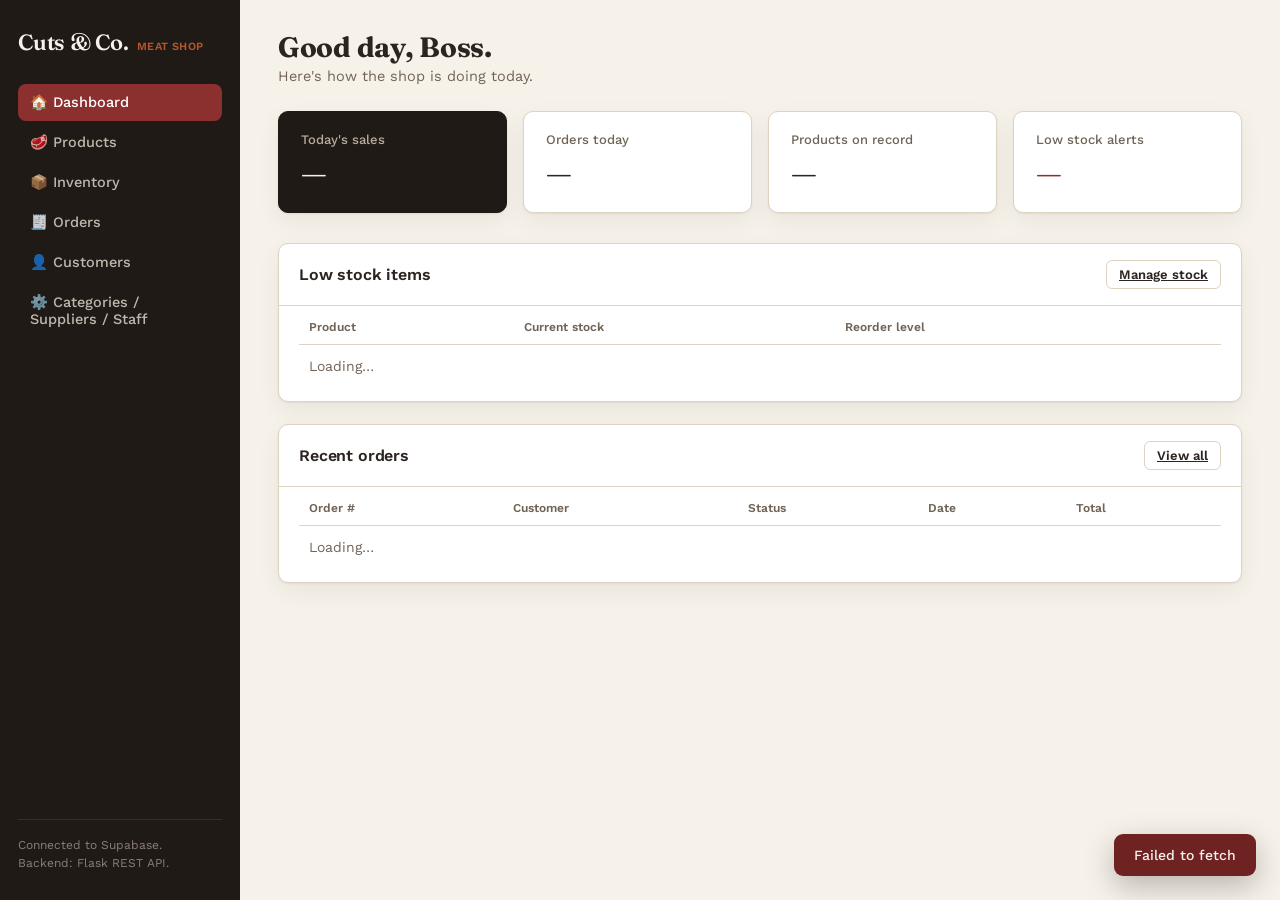
<file: frontend/index.html>
<!DOCTYPE html>
<html lang="en">
<head>
<meta charset="UTF-8">
<meta name="viewport" content="width=device-width, initial-scale=1.0">
<title>Dashboard · Cuts & Co.</title>
<link rel="stylesheet" href="css/style.css">
</head>
<body>
<div class="app-shell">

  <aside class="sidebar">
    <div class="brand">Cuts&nbsp;&amp;&nbsp;Co. <span>MEAT SHOP</span></div>
    <nav class="nav-group">
      <a class="nav-link" href="index.html">🏠 Dashboard</a>
      <a class="nav-link" href="products.html">🥩 Products</a>
      <a class="nav-link" href="inventory.html">📦 Inventory</a>
      <a class="nav-link" href="orders.html">🧾 Orders</a>
      <a class="nav-link" href="customers.html">👤 Customers</a>
      <a class="nav-link" href="settings.html">⚙️ Categories / Suppliers / Staff</a>
    </nav>
    <div class="sidebar-foot">Connected to Supabase.<br>Backend: Flask REST API.</div>
  </aside>

  <main class="main">
    <div class="page-head">
      <div>
        <h1>Good day, Boss.</h1>
        <p>Here's how the shop is doing today.</p>
      </div>
    </div>

    <div class="grid-stats" id="stat-cards">
      <div class="stat-card accent">
        <div class="label">Today's sales</div>
        <div class="hero-number" id="stat-today-sales">—</div>
      </div>
      <div class="stat-card">
        <div class="label">Orders today</div>
        <div class="hero-number" id="stat-today-orders">—</div>
      </div>
      <div class="stat-card">
        <div class="label">Products on record</div>
        <div class="hero-number" id="stat-products">—</div>
      </div>
      <div class="stat-card warn">
        <div class="label">Low stock alerts</div>
        <div class="hero-number" id="stat-low-stock">—</div>
      </div>
    </div>

    <div class="panel">
      <div class="panel-head">
        <h3>Low stock items</h3>
        <a href="inventory.html" class="btn btn-ghost btn-sm">Manage stock</a>
      </div>
      <div class="panel-body">
        <table>
          <thead><tr><th>Product</th><th>Current stock</th><th>Reorder level</th><th></th></tr></thead>
          <tbody id="low-stock-rows"><tr><td colspan="4" class="cell-muted">Loading…</td></tr></tbody>
        </table>
      </div>
    </div>

    <div class="panel">
      <div class="panel-head">
        <h3>Recent orders</h3>
        <a href="orders.html" class="btn btn-ghost btn-sm">View all</a>
      </div>
      <div class="panel-body">
        <table>
          <thead><tr><th>Order #</th><th>Customer</th><th>Status</th><th>Date</th><th>Total</th></tr></thead>
          <tbody id="recent-orders-rows"><tr><td colspan="5" class="cell-muted">Loading…</td></tr></tbody>
        </table>
      </div>
    </div>
  </main>
</div>

<script src="js/config.js"></script>
<script src="js/api.js"></script>
<script src="js/dashboard.js"></script>
</body>
</html>
</file>
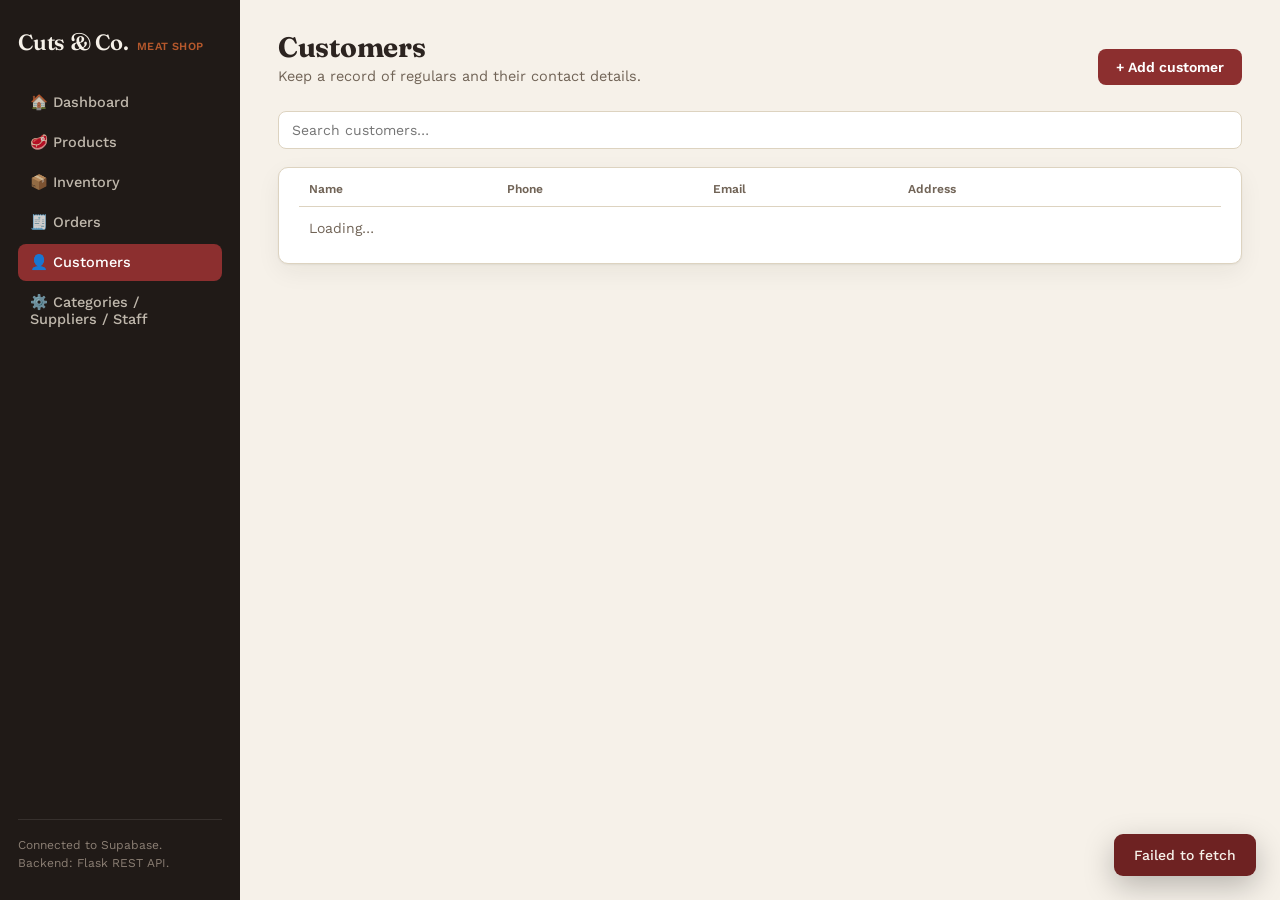
<file: frontend/customers.html>
<!DOCTYPE html>
<html lang="en">
<head>
<meta charset="UTF-8">
<meta name="viewport" content="width=device-width, initial-scale=1.0">
<title>Customers · Cuts & Co.</title>
<link rel="stylesheet" href="css/style.css">
</head>
<body>
<div class="app-shell">

  <aside class="sidebar">
    <div class="brand">Cuts&nbsp;&amp;&nbsp;Co. <span>MEAT SHOP</span></div>
    <nav class="nav-group">
      <a class="nav-link" href="index.html">🏠 Dashboard</a>
      <a class="nav-link" href="products.html">🥩 Products</a>
      <a class="nav-link" href="inventory.html">📦 Inventory</a>
      <a class="nav-link" href="orders.html">🧾 Orders</a>
      <a class="nav-link" href="customers.html">👤 Customers</a>
      <a class="nav-link" href="settings.html">⚙️ Categories / Suppliers / Staff</a>
    </nav>
    <div class="sidebar-foot">Connected to Supabase.<br>Backend: Flask REST API.</div>
  </aside>

  <main class="main">
    <div class="page-head">
      <div>
        <h1>Customers</h1>
        <p>Keep a record of regulars and their contact details.</p>
      </div>
      <button class="btn btn-primary" onclick="openCustomerModal()">+ Add customer</button>
    </div>

    <div class="toolbar">
      <input class="input search-input" id="search-input" placeholder="Search customers…" oninput="debouncedLoad()">
    </div>

    <div class="panel">
      <div class="panel-body">
        <table>
          <thead><tr><th>Name</th><th>Phone</th><th>Email</th><th>Address</th><th></th></tr></thead>
          <tbody id="customer-rows"><tr><td colspan="5" class="cell-muted">Loading…</td></tr></tbody>
        </table>
      </div>
    </div>
  </main>
</div>

<div class="modal-overlay" id="customer-modal">
  <div class="modal">
    <h2 id="customer-modal-title">Add customer</h2>
    <form id="customer-form">
      <input type="hidden" id="customer-id">
      <div class="form-grid">
        <div class="field full"><label>Full name</label><input class="input" id="c-name" required></div>
        <div class="field"><label>Phone</label><input class="input" id="c-phone"></div>
        <div class="field"><label>Email</label><input class="input" type="email" id="c-email"></div>
        <div class="field full"><label>Address</label><input class="input" id="c-address"></div>
        <div class="field full"><label>Notes</label><textarea class="input" id="c-notes" rows="2"></textarea></div>
      </div>
      <div class="modal-actions">
        <button type="button" class="btn btn-ghost" onclick="closeModal('customer-modal')">Cancel</button>
        <button type="submit" class="btn btn-primary">Save customer</button>
      </div>
    </form>
  </div>
</div>

<script src="js/config.js"></script>
<script src="js/api.js"></script>
<script src="js/customers.js"></script>
</body>
</html>
</file>
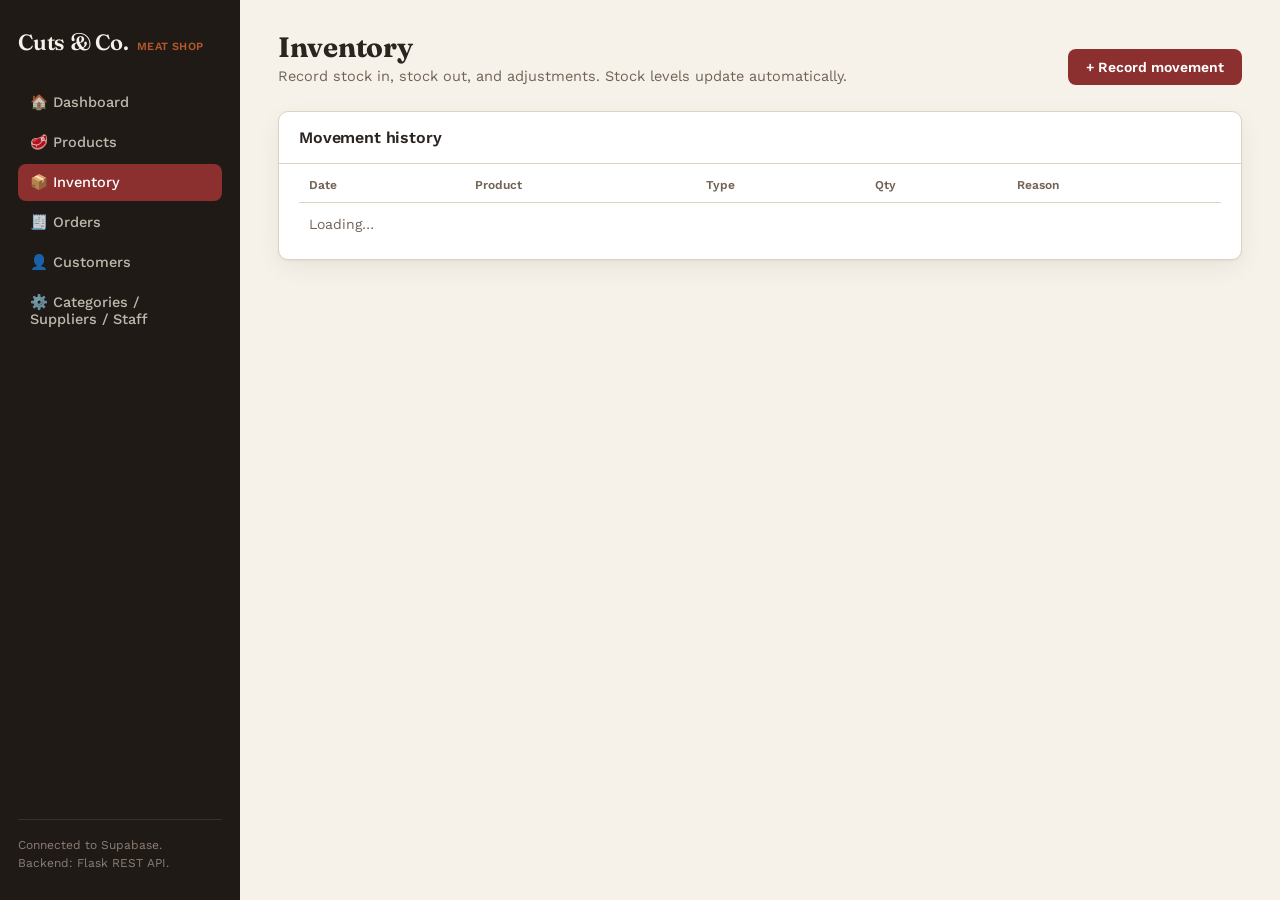
<file: frontend/inventory.html>
<!DOCTYPE html>
<html lang="en">
<head>
<meta charset="UTF-8">
<meta name="viewport" content="width=device-width, initial-scale=1.0">
<title>Inventory · Cuts & Co.</title>
<link rel="stylesheet" href="css/style.css">
</head>
<body>
<div class="app-shell">

  <aside class="sidebar">
    <div class="brand">Cuts&nbsp;&amp;&nbsp;Co. <span>MEAT SHOP</span></div>
    <nav class="nav-group">
      <a class="nav-link" href="index.html">🏠 Dashboard</a>
      <a class="nav-link" href="products.html">🥩 Products</a>
      <a class="nav-link" href="inventory.html">📦 Inventory</a>
      <a class="nav-link" href="orders.html">🧾 Orders</a>
      <a class="nav-link" href="customers.html">👤 Customers</a>
      <a class="nav-link" href="settings.html">⚙️ Categories / Suppliers / Staff</a>
    </nav>
    <div class="sidebar-foot">Connected to Supabase.<br>Backend: Flask REST API.</div>
  </aside>

  <main class="main">
    <div class="page-head">
      <div>
        <h1>Inventory</h1>
        <p>Record stock in, stock out, and adjustments. Stock levels update automatically.</p>
      </div>
      <button class="btn btn-primary" onclick="openStockModal()">+ Record movement</button>
    </div>

    <div class="panel">
      <div class="panel-head"><h3>Movement history</h3></div>
      <div class="panel-body">
        <table>
          <thead>
            <tr><th>Date</th><th>Product</th><th>Type</th><th>Qty</th><th>Reason</th></tr>
          </thead>
          <tbody id="log-rows"><tr><td colspan="5" class="cell-muted">Loading…</td></tr></tbody>
        </table>
      </div>
    </div>
  </main>
</div>

<div class="modal-overlay" id="stock-modal">
  <div class="modal">
    <h2>Record stock movement</h2>
    <form id="stock-form">
      <div class="form-grid">
        <div class="field full">
          <label>Product</label>
          <select class="input" id="s-product" required></select>
        </div>
        <div class="field">
          <label>Movement type</label>
          <select class="input" id="s-type">
            <option value="stock_in">Stock in (received)</option>
            <option value="stock_out">Stock out (manual removal)</option>
            <option value="waste">Waste / spoilage</option>
            <option value="adjustment">Adjustment (set exact amount)</option>
          </select>
        </div>
        <div class="field">
          <label>Quantity</label>
          <input class="input" type="number" step="0.01" id="s-qty" required>
        </div>
        <div class="field full">
          <label>Reason / notes (optional)</label>
          <input class="input" id="s-reason" placeholder="e.g. Delivery from supplier">
        </div>
      </div>
      <div class="modal-actions">
        <button type="button" class="btn btn-ghost" onclick="closeModal('stock-modal')">Cancel</button>
        <button type="submit" class="btn btn-primary">Save movement</button>
      </div>
    </form>
  </div>
</div>

<script src="js/config.js"></script>
<script src="js/api.js"></script>
<script src="js/inventory.js"></script>
</body>
</html>
</file>
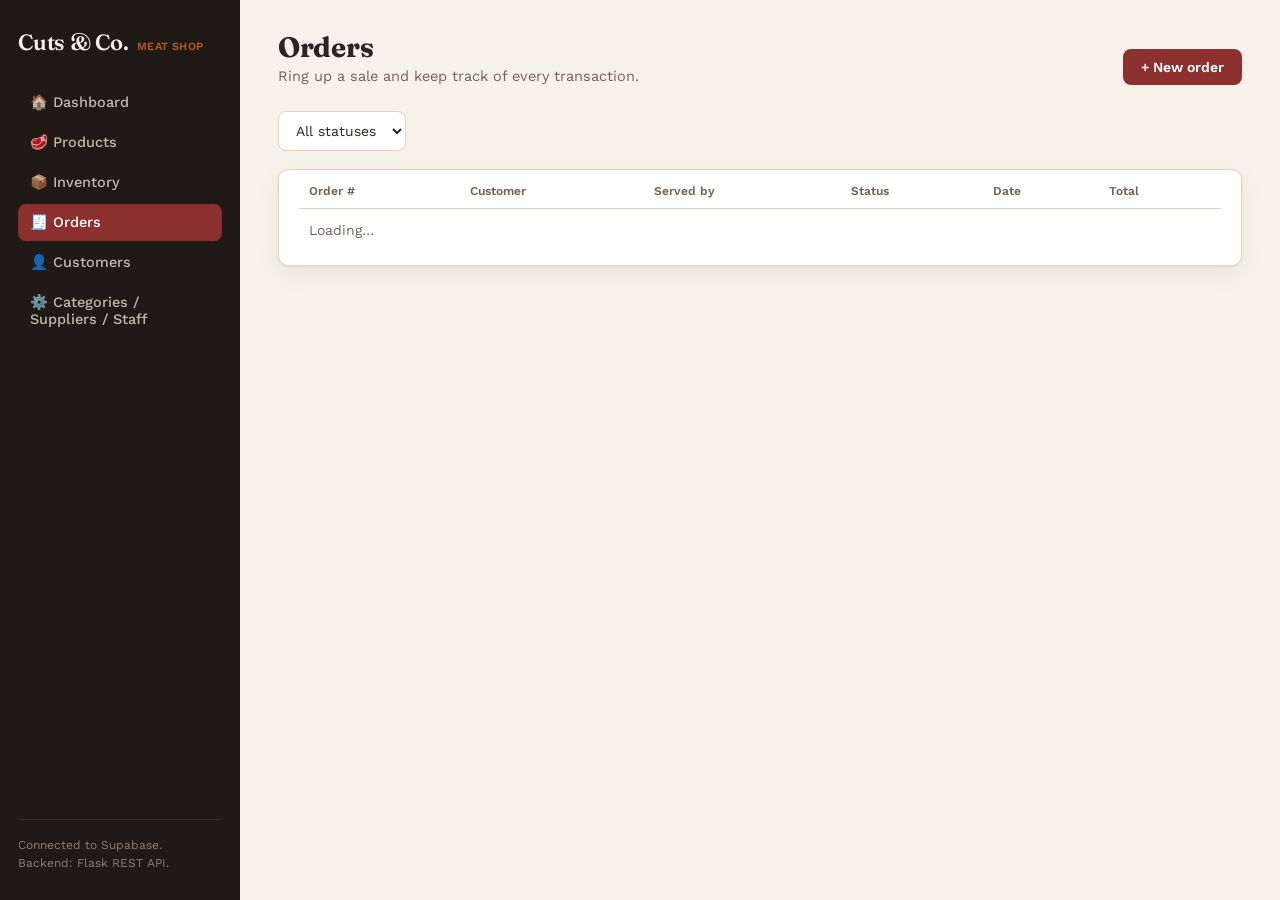
<file: frontend/orders.html>
<!DOCTYPE html>
<html lang="en">
<head>
<meta charset="UTF-8">
<meta name="viewport" content="width=device-width, initial-scale=1.0">
<title>Orders · Cuts & Co.</title>
<link rel="stylesheet" href="css/style.css">
</head>
<body>
<div class="app-shell">

  <aside class="sidebar">
    <div class="brand">Cuts&nbsp;&amp;&nbsp;Co. <span>MEAT SHOP</span></div>
    <nav class="nav-group">
      <a class="nav-link" href="index.html">🏠 Dashboard</a>
      <a class="nav-link" href="products.html">🥩 Products</a>
      <a class="nav-link" href="inventory.html">📦 Inventory</a>
      <a class="nav-link" href="orders.html">🧾 Orders</a>
      <a class="nav-link" href="customers.html">👤 Customers</a>
      <a class="nav-link" href="settings.html">⚙️ Categories / Suppliers / Staff</a>
    </nav>
    <div class="sidebar-foot">Connected to Supabase.<br>Backend: Flask REST API.</div>
  </aside>

  <main class="main">
    <div class="page-head">
      <div>
        <h1>Orders</h1>
        <p>Ring up a sale and keep track of every transaction.</p>
      </div>
      <button class="btn btn-primary" onclick="openOrderModal()">+ New order</button>
    </div>

    <div class="toolbar">
      <select class="input" id="status-filter" onchange="loadOrders()">
        <option value="">All statuses</option>
        <option value="paid">Paid</option>
        <option value="pending">Pending</option>
        <option value="cancelled">Cancelled</option>
        <option value="refunded">Refunded</option>
      </select>
    </div>

    <div class="panel">
      <div class="panel-body">
        <table>
          <thead>
            <tr><th>Order #</th><th>Customer</th><th>Served by</th><th>Status</th><th>Date</th><th>Total</th></tr>
          </thead>
          <tbody id="order-rows"><tr><td colspan="6" class="cell-muted">Loading…</td></tr></tbody>
        </table>
      </div>
    </div>
  </main>
</div>

<!-- New Order Modal -->
<div class="modal-overlay" id="order-modal">
  <div class="modal" style="max-width:660px">
    <h2>New order</h2>
    <form id="order-form">
      <div class="form-grid">
        <div class="field">
          <label>Customer (optional)</label>
          <select class="input" id="o-customer"><option value="">Walk-in customer</option></select>
        </div>
        <div class="field">
          <label>Served by</label>
          <select class="input" id="o-employee"><option value="">—</option></select>
        </div>
        <div class="field">
          <label>Payment method</label>
          <select class="input" id="o-payment">
            <option value="cash">Cash</option>
            <option value="gcash">GCash</option>
            <option value="card">Card</option>
            <option value="bank_transfer">Bank transfer</option>
          </select>
        </div>
        <div class="field">
          <label>Status</label>
          <select class="input" id="o-status">
            <option value="paid">Paid</option>
            <option value="pending">Pending</option>
          </select>
        </div>
      </div>

      <div style="margin-top:16px">
        <div class="flex-between">
          <label style="font-size:12.5px;font-weight:600;color:var(--ink-soft)">Items</label>
          <button type="button" class="btn btn-ghost btn-sm" onclick="addOrderLine()">+ Add item</button>
        </div>
        <div id="order-lines" style="margin-top:8px"></div>
      </div>

      <div class="flex-between" style="margin-top:14px;padding-top:14px;border-top:1px solid var(--line)">
        <strong>Total</strong>
        <strong id="order-total">₱0.00</strong>
      </div>

      <div class="modal-actions">
        <button type="button" class="btn btn-ghost" onclick="closeModal('order-modal')">Cancel</button>
        <button type="submit" class="btn btn-primary">Place order</button>
      </div>
    </form>
  </div>
</div>

<script src="js/config.js"></script>
<script src="js/api.js"></script>
<script src="js/orders.js"></script>
</body>
</html>
</file>
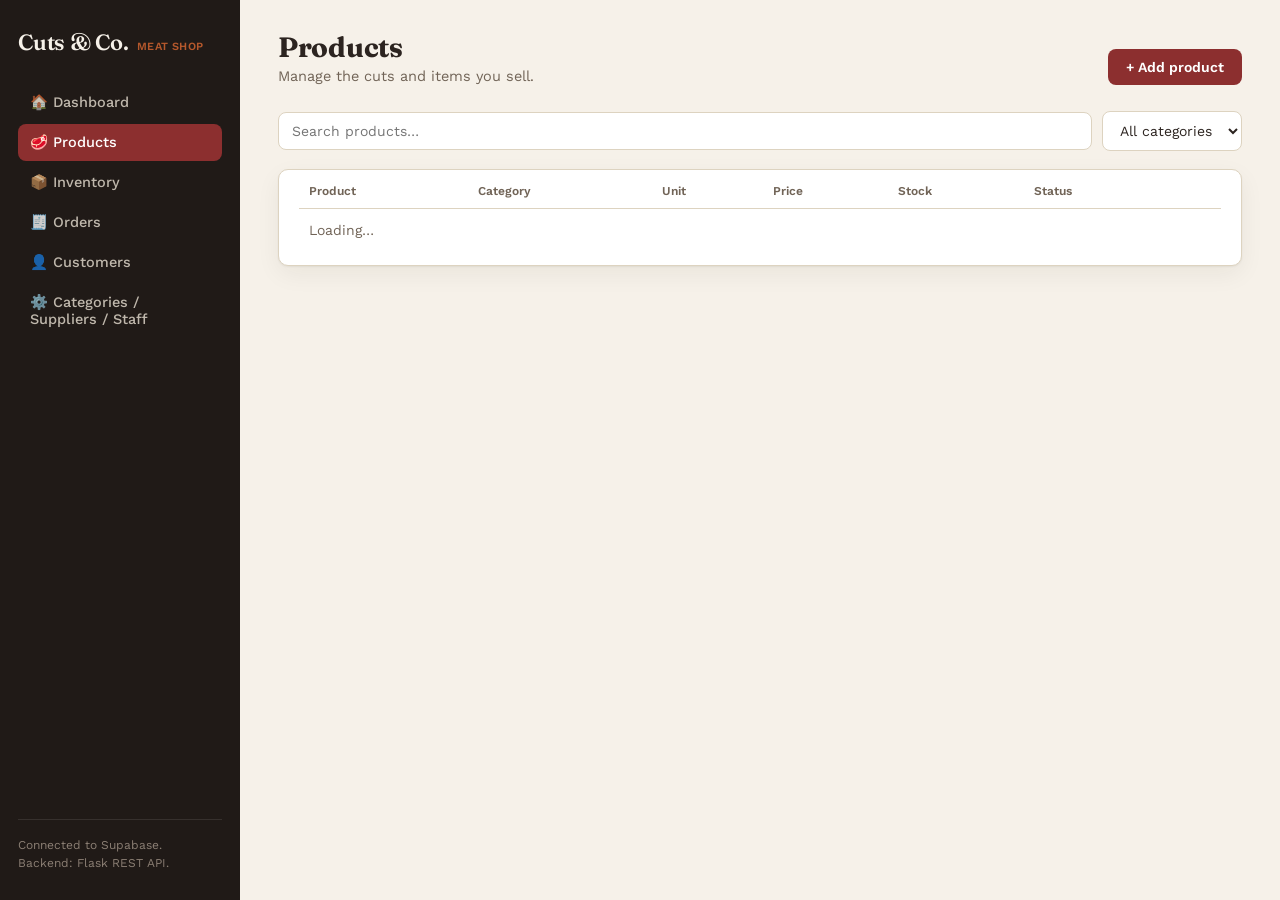
<file: frontend/products.html>
<!DOCTYPE html>
<html lang="en">
<head>
<meta charset="UTF-8">
<meta name="viewport" content="width=device-width, initial-scale=1.0">
<title>Products · Cuts & Co.</title>
<link rel="stylesheet" href="css/style.css">
</head>
<body>
<div class="app-shell">

  <aside class="sidebar">
    <div class="brand">Cuts&nbsp;&amp;&nbsp;Co. <span>MEAT SHOP</span></div>
    <nav class="nav-group">
      <a class="nav-link" href="index.html">🏠 Dashboard</a>
      <a class="nav-link" href="products.html">🥩 Products</a>
      <a class="nav-link" href="inventory.html">📦 Inventory</a>
      <a class="nav-link" href="orders.html">🧾 Orders</a>
      <a class="nav-link" href="customers.html">👤 Customers</a>
      <a class="nav-link" href="settings.html">⚙️ Categories / Suppliers / Staff</a>
    </nav>
    <div class="sidebar-foot">Connected to Supabase.<br>Backend: Flask REST API.</div>
  </aside>

  <main class="main">
    <div class="page-head">
      <div>
        <h1>Products</h1>
        <p>Manage the cuts and items you sell.</p>
      </div>
      <button class="btn btn-primary" onclick="openProductModal()">+ Add product</button>
    </div>

    <div class="toolbar">
      <input class="input search-input" id="search-input" placeholder="Search products…" oninput="debouncedLoad()">
      <select class="input" id="category-filter" onchange="loadProducts()">
        <option value="">All categories</option>
      </select>
    </div>

    <div class="panel">
      <div class="panel-body">
        <table>
          <thead>
            <tr><th>Product</th><th>Category</th><th>Unit</th><th>Price</th><th>Stock</th><th>Status</th><th></th></tr>
          </thead>
          <tbody id="product-rows"><tr><td colspan="7" class="cell-muted">Loading…</td></tr></tbody>
        </table>
      </div>
    </div>
  </main>
</div>

<!-- Add / Edit Product Modal -->
<div class="modal-overlay" id="product-modal">
  <div class="modal">
    <h2 id="product-modal-title">Add product</h2>
    <form id="product-form">
      <input type="hidden" id="product-id">
      <div class="form-grid">
        <div class="field full">
          <label>Product name</label>
          <input class="input" id="f-name" required>
        </div>
        <div class="field">
          <label>Category</label>
          <select class="input" id="f-category"></select>
        </div>
        <div class="field">
          <label>Supplier</label>
          <select class="input" id="f-supplier"></select>
        </div>
        <div class="field">
          <label>Unit</label>
          <select class="input" id="f-unit">
            <option value="kg">kg</option>
            <option value="g">g</option>
            <option value="pc">pc</option>
            <option value="pack">pack</option>
            <option value="tray">tray</option>
          </select>
        </div>
        <div class="field">
          <label>SKU (optional)</label>
          <input class="input" id="f-sku">
        </div>
        <div class="field">
          <label>Selling price (₱)</label>
          <input class="input" type="number" step="0.01" id="f-price" required>
        </div>
        <div class="field">
          <label>Cost price (₱)</label>
          <input class="input" type="number" step="0.01" id="f-cost">
        </div>
        <div class="field">
          <label>Starting stock</label>
          <input class="input" type="number" step="0.01" id="f-stock">
        </div>
        <div class="field">
          <label>Reorder level</label>
          <input class="input" type="number" step="0.01" id="f-reorder" value="5">
        </div>
      </div>
      <div class="modal-actions">
        <button type="button" class="btn btn-ghost" onclick="closeModal('product-modal')">Cancel</button>
        <button type="submit" class="btn btn-primary">Save product</button>
      </div>
    </form>
  </div>
</div>

<script src="js/config.js"></script>
<script src="js/api.js"></script>
<script src="js/products.js"></script>
</body>
</html>
</file>
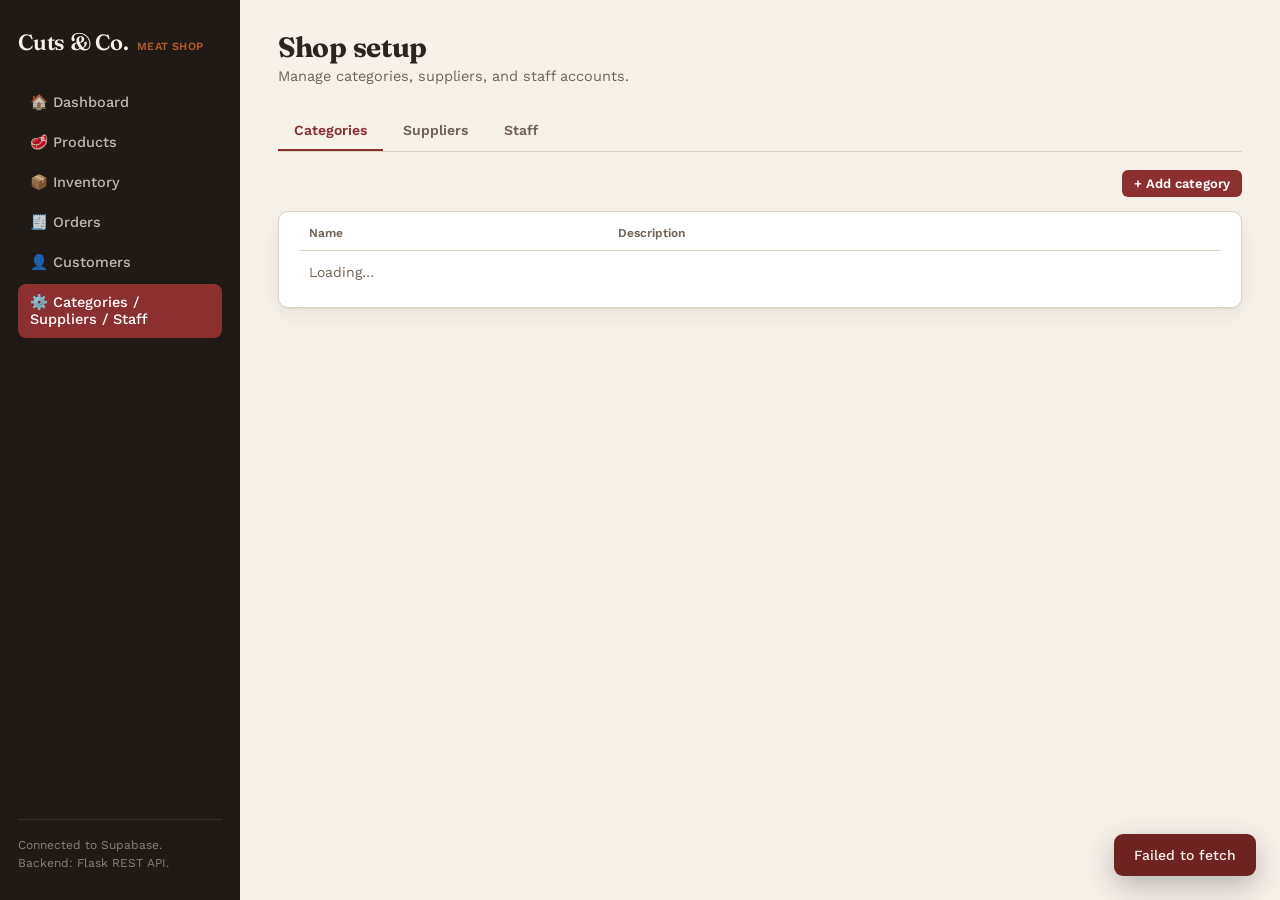
<file: frontend/settings.html>
<!DOCTYPE html>
<html lang="en">
<head>
<meta charset="UTF-8">
<meta name="viewport" content="width=device-width, initial-scale=1.0">
<title>Categories / Suppliers / Staff · Cuts & Co.</title>
<link rel="stylesheet" href="css/style.css">
</head>
<body>
<div class="app-shell">

  <aside class="sidebar">
    <div class="brand">Cuts&nbsp;&amp;&nbsp;Co. <span>MEAT SHOP</span></div>
    <nav class="nav-group">
      <a class="nav-link" href="index.html">🏠 Dashboard</a>
      <a class="nav-link" href="products.html">🥩 Products</a>
      <a class="nav-link" href="inventory.html">📦 Inventory</a>
      <a class="nav-link" href="orders.html">🧾 Orders</a>
      <a class="nav-link" href="customers.html">👤 Customers</a>
      <a class="nav-link" href="settings.html">⚙️ Categories / Suppliers / Staff</a>
    </nav>
    <div class="sidebar-foot">Connected to Supabase.<br>Backend: Flask REST API.</div>
  </aside>

  <main class="main">
    <div class="page-head">
      <div>
        <h1>Shop setup</h1>
        <p>Manage categories, suppliers, and staff accounts.</p>
      </div>
    </div>

    <div class="tabs">
      <button class="tab-btn active" data-tab="categories" onclick="switchTab('categories')">Categories</button>
      <button class="tab-btn" data-tab="suppliers" onclick="switchTab('suppliers')">Suppliers</button>
      <button class="tab-btn" data-tab="employees" onclick="switchTab('employees')">Staff</button>
    </div>

    <!-- Categories tab -->
    <div class="tab-panel" id="tab-categories">
      <div class="page-head" style="margin-bottom:14px">
        <div></div>
        <button class="btn btn-primary btn-sm" onclick="openCategoryModal()">+ Add category</button>
      </div>
      <div class="panel"><div class="panel-body">
        <table>
          <thead><tr><th>Name</th><th>Description</th><th></th></tr></thead>
          <tbody id="category-rows"><tr><td colspan="3" class="cell-muted">Loading…</td></tr></tbody>
        </table>
      </div></div>
    </div>

    <!-- Suppliers tab -->
    <div class="tab-panel" id="tab-suppliers" style="display:none">
      <div class="page-head" style="margin-bottom:14px">
        <div></div>
        <button class="btn btn-primary btn-sm" onclick="openSupplierModal()">+ Add supplier</button>
      </div>
      <div class="panel"><div class="panel-body">
        <table>
          <thead><tr><th>Name</th><th>Contact person</th><th>Phone</th><th>Email</th><th></th></tr></thead>
          <tbody id="supplier-rows"><tr><td colspan="5" class="cell-muted">Loading…</td></tr></tbody>
        </table>
      </div></div>
    </div>

    <!-- Employees tab -->
    <div class="tab-panel" id="tab-employees" style="display:none">
      <div class="page-head" style="margin-bottom:14px">
        <div></div>
        <button class="btn btn-primary btn-sm" onclick="openEmployeeModal()">+ Add staff</button>
      </div>
      <div class="panel"><div class="panel-body">
        <table>
          <thead><tr><th>Name</th><th>Role</th><th>Phone</th><th>Status</th><th></th></tr></thead>
          <tbody id="employee-rows"><tr><td colspan="5" class="cell-muted">Loading…</td></tr></tbody>
        </table>
      </div></div>
    </div>
  </main>
</div>

<!-- Category Modal -->
<div class="modal-overlay" id="category-modal">
  <div class="modal">
    <h2 id="category-modal-title">Add category</h2>
    <form id="category-form">
      <input type="hidden" id="category-id">
      <div class="field full"><label>Name</label><input class="input" id="cat-name" required></div>
      <div class="field full" style="margin-top:12px"><label>Description</label><textarea class="input" id="cat-desc" rows="2"></textarea></div>
      <div class="modal-actions">
        <button type="button" class="btn btn-ghost" onclick="closeModal('category-modal')">Cancel</button>
        <button type="submit" class="btn btn-primary">Save</button>
      </div>
    </form>
  </div>
</div>

<!-- Supplier Modal -->
<div class="modal-overlay" id="supplier-modal">
  <div class="modal">
    <h2 id="supplier-modal-title">Add supplier</h2>
    <form id="supplier-form">
      <input type="hidden" id="supplier-id">
      <div class="form-grid">
        <div class="field full"><label>Supplier name</label><input class="input" id="sup-name" required></div>
        <div class="field"><label>Contact person</label><input class="input" id="sup-contact"></div>
        <div class="field"><label>Phone</label><input class="input" id="sup-phone"></div>
        <div class="field"><label>Email</label><input class="input" type="email" id="sup-email"></div>
        <div class="field full"><label>Address</label><input class="input" id="sup-address"></div>
      </div>
      <div class="modal-actions">
        <button type="button" class="btn btn-ghost" onclick="closeModal('supplier-modal')">Cancel</button>
        <button type="submit" class="btn btn-primary">Save</button>
      </div>
    </form>
  </div>
</div>

<!-- Employee Modal -->
<div class="modal-overlay" id="employee-modal">
  <div class="modal">
    <h2 id="employee-modal-title">Add staff</h2>
    <form id="employee-form">
      <input type="hidden" id="emp-id">
      <div class="form-grid">
        <div class="field full"><label>Full name</label><input class="input" id="emp-name" required></div>
        <div class="field">
          <label>Role</label>
          <select class="input" id="emp-role">
            <option>Owner</option><option>Manager</option><option>Butcher</option><option>Cashier</option><option selected>Staff</option>
          </select>
        </div>
        <div class="field"><label>Phone</label><input class="input" id="emp-phone"></div>
        <div class="field full"><label>Email</label><input class="input" type="email" id="emp-email"></div>
      </div>
      <div class="modal-actions">
        <button type="button" class="btn btn-ghost" onclick="closeModal('employee-modal')">Cancel</button>
        <button type="submit" class="btn btn-primary">Save</button>
      </div>
    </form>
  </div>
</div>

<script src="js/config.js"></script>
<script src="js/api.js"></script>
<script src="js/settings.js"></script>
</body>
</html>
</file>
<file: frontend/css/style.css>
@import url('https://fonts.googleapis.com/css2?family=Fraunces:opsz,wght@9..144,400;9..144,500;9..144,600;9..144,700&family=Work+Sans:wght@400;500;600;700&display=swap');

:root{
  --charcoal:#201a17;
  --charcoal-soft:#2b231f;
  --bone:#f6f1e9;
  --bone-dim:#ece4d6;
  --crimson:#8c2f2f;
  --crimson-dark:#6e2222;
  --rust:#b5582c;
  --sage:#6f7a5c;
  --line:#ddd3c0;
  --ink:#2c2420;
  --ink-soft:#716457;
  --radius:10px;
  --shadow: 0 1px 2px rgba(32,26,23,.06), 0 8px 24px rgba(32,26,23,.06);
}

*{box-sizing:border-box;}
html,body{height:100%;}
body{
  margin:0;
  font-family:'Work Sans', sans-serif;
  background:var(--bone);
  color:var(--ink);
  -webkit-font-smoothing:antialiased;
}

h1,h2,h3,.brand,.hero-number{
  font-family:'Fraunces', serif;
  letter-spacing:-0.01em;
}

a{color:inherit;}

/* ---------- App shell ---------- */
.app-shell{
  display:grid;
  grid-template-columns:240px 1fr;
  min-height:100vh;
}

.sidebar{
  background:var(--charcoal);
  color:var(--bone-dim);
  padding:28px 18px;
  display:flex;
  flex-direction:column;
  gap:28px;
}

.brand{
  font-size:22px;
  color:var(--bone);
  font-weight:600;
  display:flex;
  align-items:baseline;
  gap:8px;
}
.brand span{
  font-family:'Work Sans',sans-serif;
  font-size:11px;
  color:var(--rust);
  font-weight:600;
  letter-spacing:.04em;
}

.nav-group{display:flex;flex-direction:column;gap:3px;}

.nav-link{
  display:flex;
  align-items:center;
  gap:11px;
  padding:10px 12px;
  border-radius:8px;
  text-decoration:none;
  color:var(--bone-dim);
  font-size:14.5px;
  font-weight:500;
  opacity:.78;
  transition:background .15s ease, opacity .15s ease;
}
.nav-link:hover{background:rgba(246,241,233,.06);opacity:1;}
.nav-link.active{background:var(--crimson);color:#fff;opacity:1;}
.nav-link svg{width:17px;height:17px;flex-shrink:0;}

.sidebar-foot{
  margin-top:auto;
  font-size:12px;
  color:#8b7f74;
  border-top:1px solid rgba(246,241,233,.1);
  padding-top:16px;
  line-height:1.5;
}

.main{
  padding:30px 38px 60px;
  max-width:1180px;
}

.page-head{
  display:flex;
  justify-content:space-between;
  align-items:flex-end;
  margin-bottom:26px;
  gap:16px;
  flex-wrap:wrap;
}
.page-head h1{font-size:28px;margin:0 0 4px;color:var(--ink);}
.page-head p{margin:0;color:var(--ink-soft);font-size:14.5px;}

/* ---------- Buttons ---------- */
.btn{
  display:inline-flex;
  align-items:center;
  gap:8px;
  border:none;
  border-radius:8px;
  padding:10px 18px;
  font-family:'Work Sans',sans-serif;
  font-size:14px;
  font-weight:600;
  cursor:pointer;
  transition:transform .12s ease, background .15s ease;
}
.btn:active{transform:translateY(1px);}
.btn-primary{background:var(--crimson);color:#fff;}
.btn-primary:hover{background:var(--crimson-dark);}
.btn-ghost{background:transparent;color:var(--ink);border:1px solid var(--line);}
.btn-ghost:hover{background:var(--bone-dim);}
.btn-sm{padding:6px 12px;font-size:13px;border-radius:6px;}
.btn-danger{background:transparent;color:var(--crimson);}
.btn-danger:hover{background:#f3e3e0;}

/* ---------- Cards / stats ---------- */
.grid-stats{
  display:grid;
  grid-template-columns:repeat(auto-fit,minmax(220px,1fr));
  gap:16px;
  margin-bottom:30px;
}
.stat-card{
  background:#fff;
  border:1px solid var(--line);
  border-radius:var(--radius);
  padding:20px 22px;
  box-shadow:var(--shadow);
}
.stat-card .label{font-size:13px;color:var(--ink-soft);font-weight:500;}
.stat-card .hero-number{font-size:32px;margin-top:6px;color:var(--ink);}
.stat-card.accent{background:var(--charcoal);color:var(--bone);border-color:var(--charcoal);}
.stat-card.accent .label{color:#b9ad9f;}
.stat-card.accent .hero-number{color:var(--bone);}
.stat-card.warn .hero-number{color:var(--crimson);}

.panel{
  background:#fff;
  border:1px solid var(--line);
  border-radius:var(--radius);
  box-shadow:var(--shadow);
  margin-bottom:22px;
  overflow:hidden;
}
.panel-head{
  display:flex;
  justify-content:space-between;
  align-items:center;
  padding:16px 20px;
  border-bottom:1px solid var(--line);
}
.panel-head h3{margin:0;font-size:16px;font-weight:600;font-family:'Work Sans',sans-serif;}
.panel-body{padding:4px 20px 14px;}

/* ---------- Tables ---------- */
table{width:100%;border-collapse:collapse;font-size:14px;}
thead th{
  text-align:left;
  font-size:12px;
  color:var(--ink-soft);
  font-weight:600;
  padding:10px 10px;
  border-bottom:1px solid var(--line);
}
tbody td{padding:13px 10px;border-bottom:1px solid #efe8dc;color:var(--ink);}
tbody tr:last-child td{border-bottom:none;}
tbody tr:hover{background:#faf7f1;}
.cell-muted{color:var(--ink-soft);}
.cell-num{font-variant-numeric:tabular-nums;}

.badge{
  display:inline-block;
  padding:3px 10px;
  border-radius:20px;
  font-size:12px;
  font-weight:600;
}
.badge-ok{background:#e8ede3;color:var(--sage);}
.badge-warn{background:#f6e7d8;color:var(--rust);}
.badge-danger{background:#f3e0de;color:var(--crimson);}
.badge-muted{background:var(--bone-dim);color:var(--ink-soft);}

/* ---------- Toolbar / filters ---------- */
.toolbar{
  display:flex;
  gap:10px;
  margin-bottom:18px;
  flex-wrap:wrap;
  align-items:center;
}
.input,select.input,textarea.input{
  font-family:'Work Sans',sans-serif;
  border:1px solid var(--line);
  border-radius:8px;
  padding:10px 13px;
  font-size:14px;
  background:#fff;
  color:var(--ink);
  outline:none;
  transition:border-color .15s ease;
}
.input:focus{border-color:var(--crimson);}
.search-input{min-width:240px;flex:1;}

.form-grid{display:grid;grid-template-columns:1fr 1fr;gap:14px;}
.form-grid .full{grid-column:1/-1;}
.field{display:flex;flex-direction:column;gap:6px;}
.field label{font-size:12.5px;font-weight:600;color:var(--ink-soft);}

/* ---------- Modal ---------- */
.modal-overlay{
  position:fixed;inset:0;
  background:rgba(32,26,23,.45);
  display:none;
  align-items:flex-start;
  justify-content:center;
  padding:48px 16px;
  z-index:50;
  overflow-y:auto;
}
.modal-overlay.open{display:flex;}
.modal{
  background:#fff;
  border-radius:14px;
  width:100%;
  max-width:560px;
  padding:26px 26px 22px;
  box-shadow:0 20px 60px rgba(0,0,0,.25);
}
.modal h2{margin:0 0 18px;font-size:20px;}
.modal-actions{display:flex;justify-content:flex-end;gap:10px;margin-top:20px;}

/* ---------- Empty state ---------- */
.empty-state{
  text-align:center;
  padding:44px 20px;
  color:var(--ink-soft);
}
.empty-state .big{font-size:38px;margin-bottom:6px;}

/* ---------- Misc ---------- */
.flex-between{display:flex;justify-content:space-between;align-items:center;}
.muted{color:var(--ink-soft);}
.tag-pill{
  display:inline-flex;
  align-items:center;
  padding:3px 10px;
  border-radius:20px;
  background:var(--bone-dim);
  font-size:12px;
  font-weight:600;
  color:var(--ink-soft);
}
.toast{
  position:fixed;bottom:24px;right:24px;
  background:var(--charcoal);color:var(--bone);
  padding:13px 20px;border-radius:9px;
  font-size:14px;font-weight:500;
  box-shadow:0 10px 30px rgba(0,0,0,.25);
  opacity:0;transform:translateY(8px);
  transition:opacity .2s ease, transform .2s ease;
  z-index:100;
}
.toast.show{opacity:1;transform:translateY(0);}
.toast.error{background:var(--crimson-dark);}

.thumb{
  width:38px;height:38px;border-radius:8px;
  background:var(--bone-dim);
  display:flex;align-items:center;justify-content:center;
  font-size:16px;flex-shrink:0;
}

.tabs{display:flex;gap:4px;border-bottom:1px solid var(--line);margin-bottom:18px;}
.tab-btn{
  background:none;border:none;cursor:pointer;
  padding:11px 16px;font-size:14px;font-weight:600;
  color:var(--ink-soft);border-bottom:2px solid transparent;
  font-family:'Work Sans',sans-serif;
}
.tab-btn.active{color:var(--crimson);border-color:var(--crimson);}

.order-line{display:flex;gap:10px;align-items:center;padding:8px 0;border-bottom:1px dashed var(--line);}
.order-line:last-child{border-bottom:none;}

@media (max-width: 820px){
  .app-shell{grid-template-columns:1fr;}
  .sidebar{flex-direction:row;overflow-x:auto;padding:14px;}
  .nav-group{flex-direction:row;}
  .sidebar-foot{display:none;}
  .main{padding:22px;}
  .form-grid{grid-template-columns:1fr;}
}
</file>
